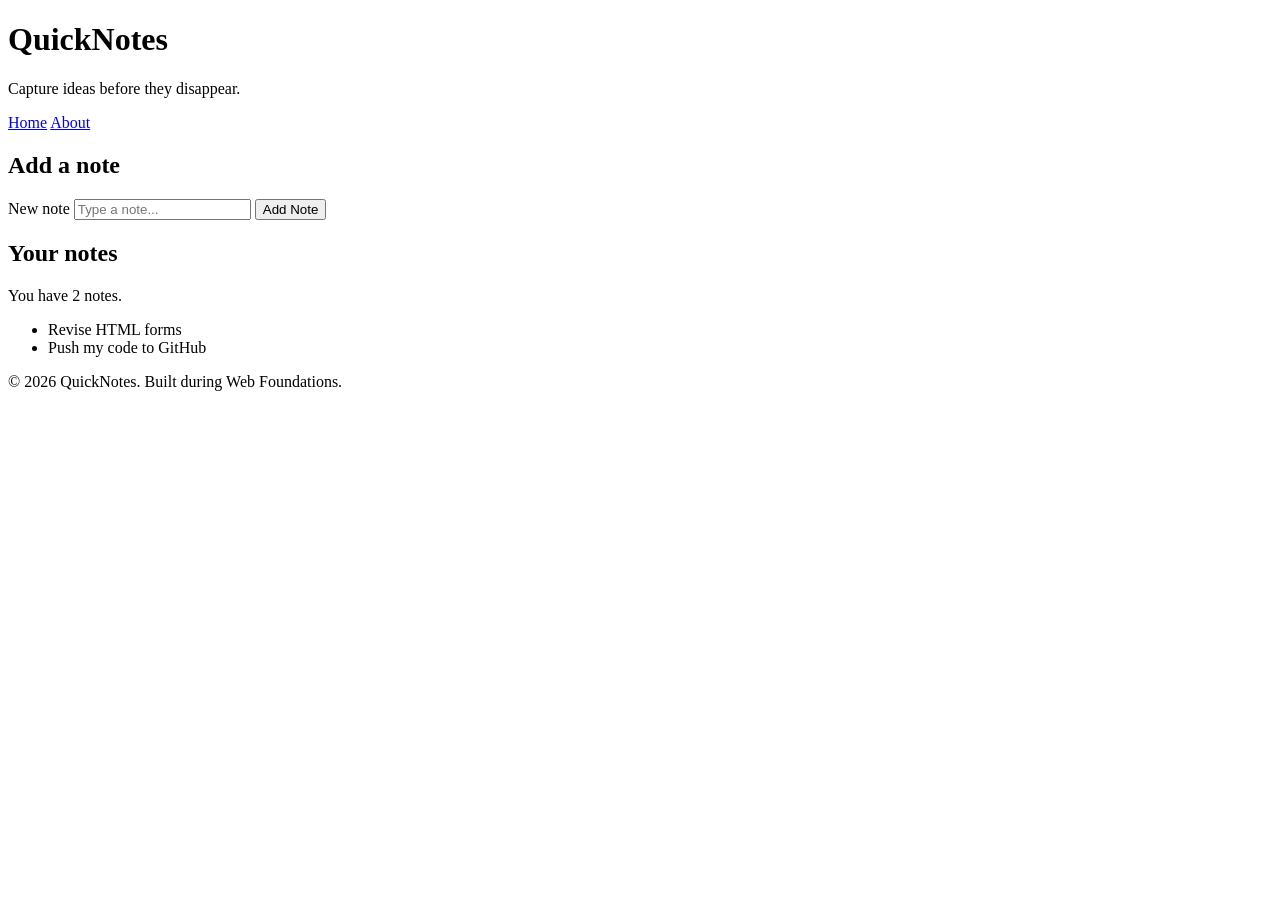
<file: day1/index.html>
<!DOCTYPE html>
<html lang="en">
  <head>
    <meta charset="UTF-8" />
    <meta name="viewport" content="width=device-width, initial-scale=1.0" />
    <title>QuickNotes</title>
  </head>
  <body>
    <header>
      <h1>QuickNotes</h1>
      <p>Capture ideas before they disappear.</p>
      <nav>
        <a href="index.html">Home</a>
        <a href="about.html">About</a>
      </nav>
    </header>
 
    <main>
      <section>
        <h2>Add a note</h2>
        <form id="note-form">
          <label for="note-input">New note</label>
          <input type="text" id="note-input" placeholder="Type a note..." />
          <button type="submit">Add Note</button>
        </form>
      </section>
 
      <section>
        <h2>Your notes</h2>
        <p id="note-count">You have 2 notes.</p>
        <ul id="notes-list">
          <li>Revise HTML forms</li>
          <li>Push my code to GitHub</li>
        </ul>
      </section>
    </main>
 
    <footer>
      <p>&copy; 2026 QuickNotes. Built during Web Foundations.</p>
    </footer>
  </body>
</html>
</file>
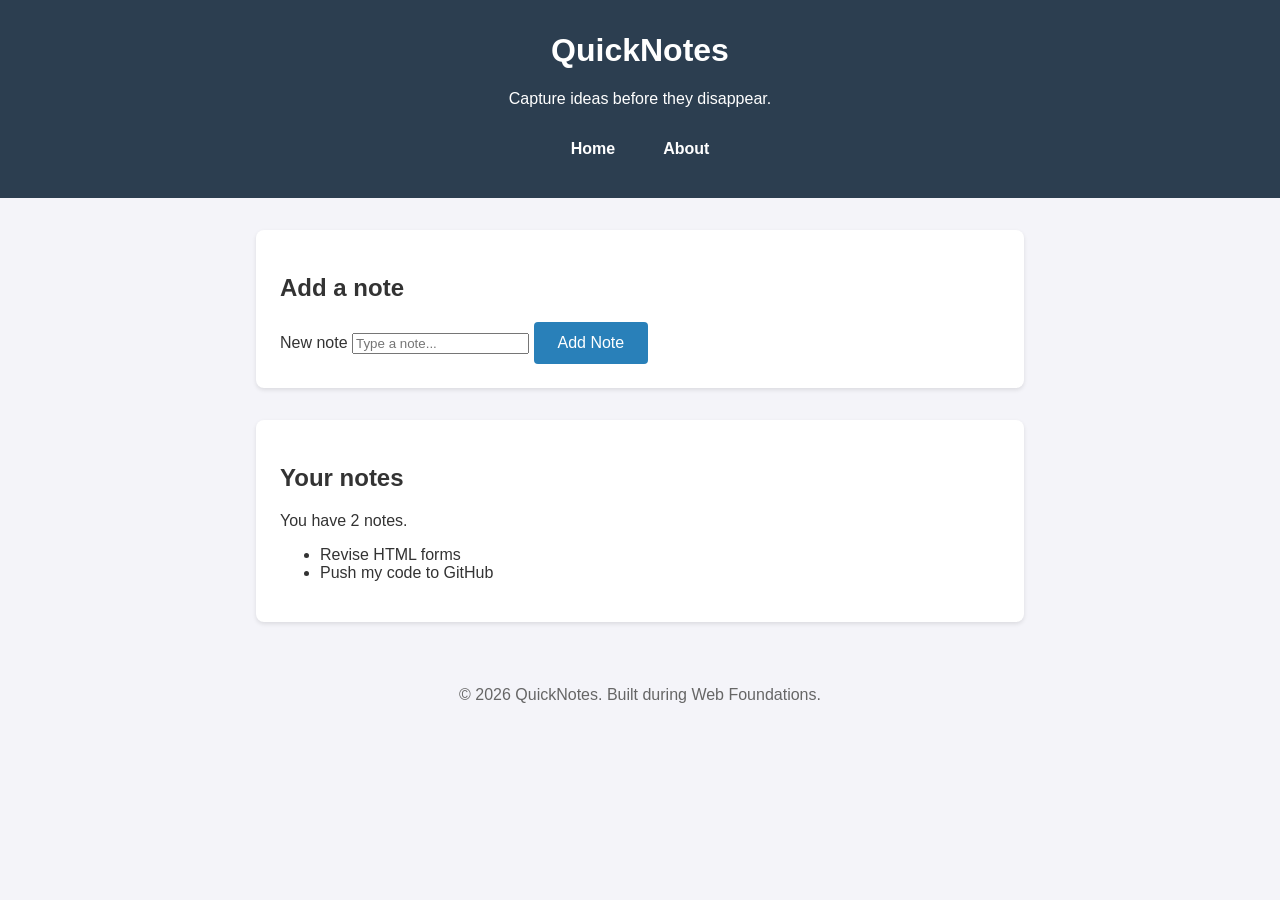
<file: day2/index.html>
<!DOCTYPE html>
<html lang="en">
  <head>
    <meta charset="UTF-8" />
    <meta name="viewport" content="width=device-width, initial-scale=1.0" />
    <title>QuickNotes</title>
    <link rel="stylesheet" href="style.css" />
  </head>
  <body>
    <header>
      <h1>QuickNotes</h1>
      <p>Capture ideas before they disappear.</p>
      <nav>
        <a href="index.html">Home</a>
        <a href="about.html">About</a>
      </nav>
    </header>
 
    <main>
      <section>
        <h2>Add a note</h2>
        <form id="note-form">
          <label for="note-input">New note</label>
          <input type="text" id="note-input" placeholder="Type a note..." />
          <button type="submit">Add Note</button>
        </form>
      </section>
 
      <section>
        <h2>Your notes</h2>
        <p id="note-count">You have 2 notes.</p>
        <ul id="notes-list">
          <li>Revise HTML forms</li>
          <li>Push my code to GitHub</li>
        </ul>
      </section>
    </main>
 
    <footer>
      <p>&copy; 2026 QuickNotes. Built during Web Foundations.</p>
    </footer>
  </body>
</html>
</file>
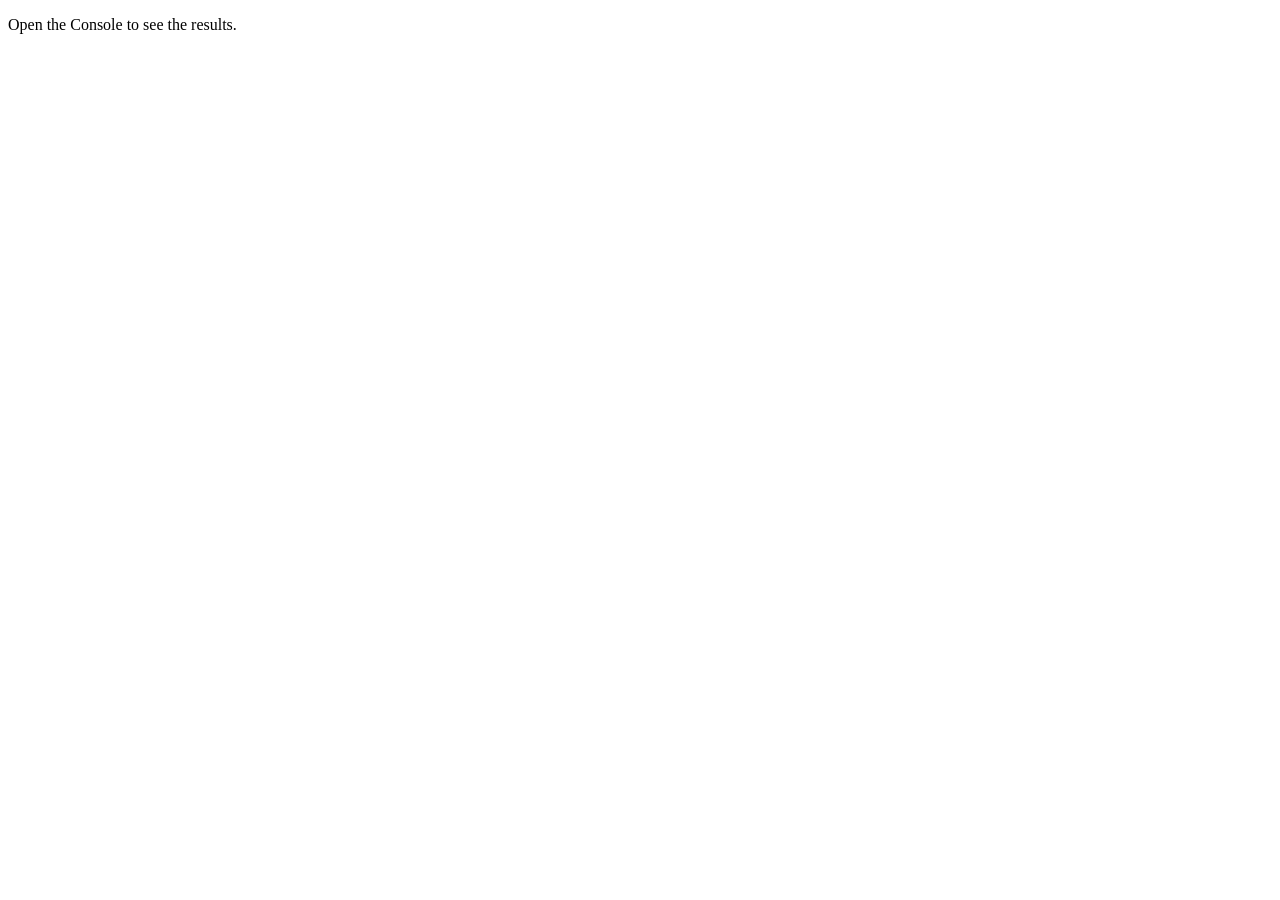
<file: day3/index.html>
<!DOCTYPE html>
<html lang="en">
<head>
    <meta charset="UTF-8">
    <meta name="viewport" content="width=device-width, initial-scale=1.0">
    <title>Notes Toolkit</title>
    <script src="script.js" defer></script>
</head>
<body>
    <p>Open the Console to see the results.</p>
</body>
</html>
</file>
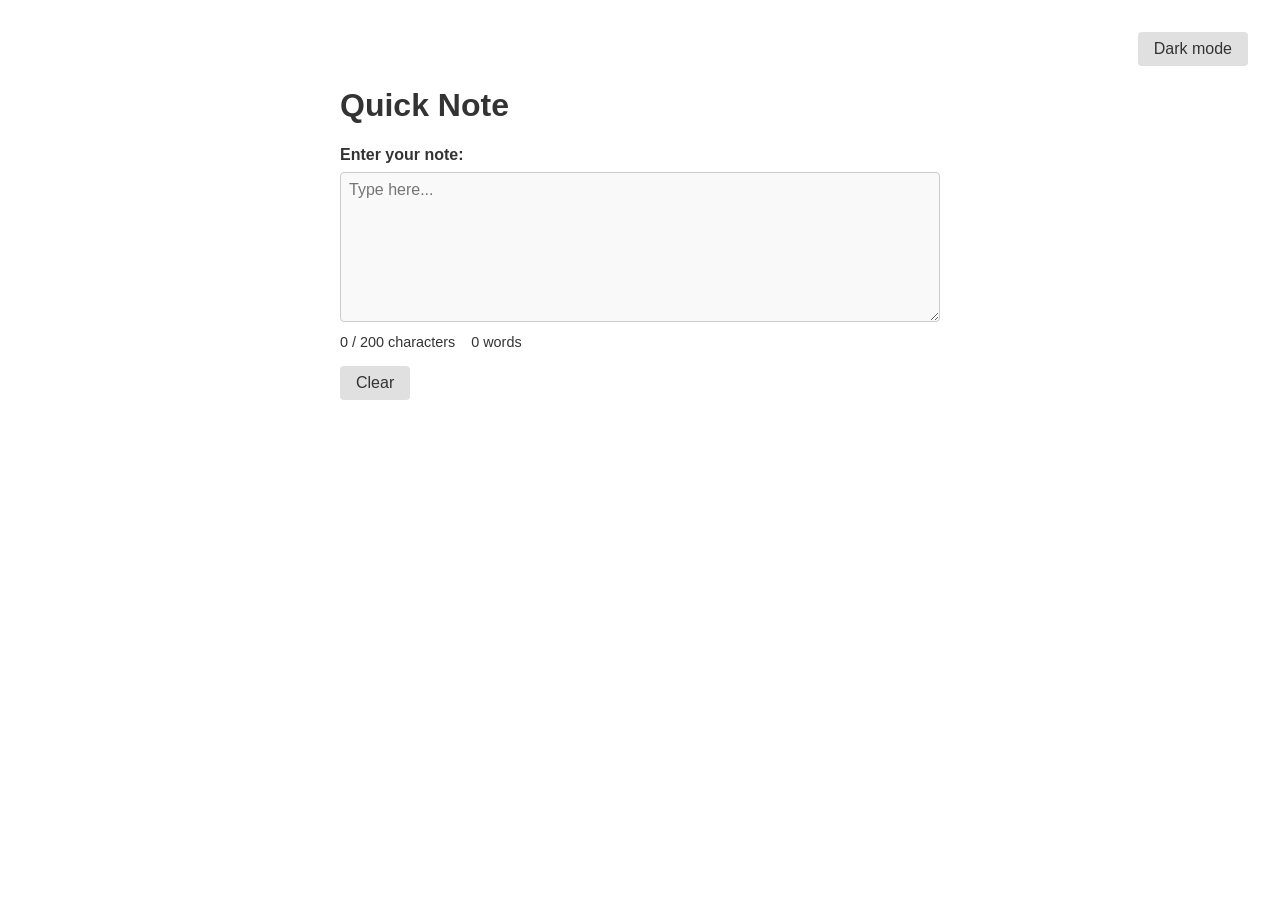
<file: day4/index.html>
<!DOCTYPE html>
<html lang="en">
<head>
    <meta charset="UTF-8">
    <meta name="viewport" content="width=device-width, initial-scale=1.0">
    <title>Day 4 Notes</title>
    <link rel="stylesheet" href="style.css">
    <script src="script.js" defer></script>
</head>
<body>
    <header>
        <button id="theme-toggle">Dark mode</button>
    </header>
    <main>
        <h1>Quick Note</h1>
        <label for="note-text">Enter your note:</label>
        <textarea id="note-text" placeholder="Type here..."></textarea>
        
        <div class="counters">
            <p id="char-count">0 / 200 characters</p>
            <p id="word-count">0 words</p>
        </div>
        
        <button id="clear-btn">Clear</button>
    </main>
</body>
</html>
</file>
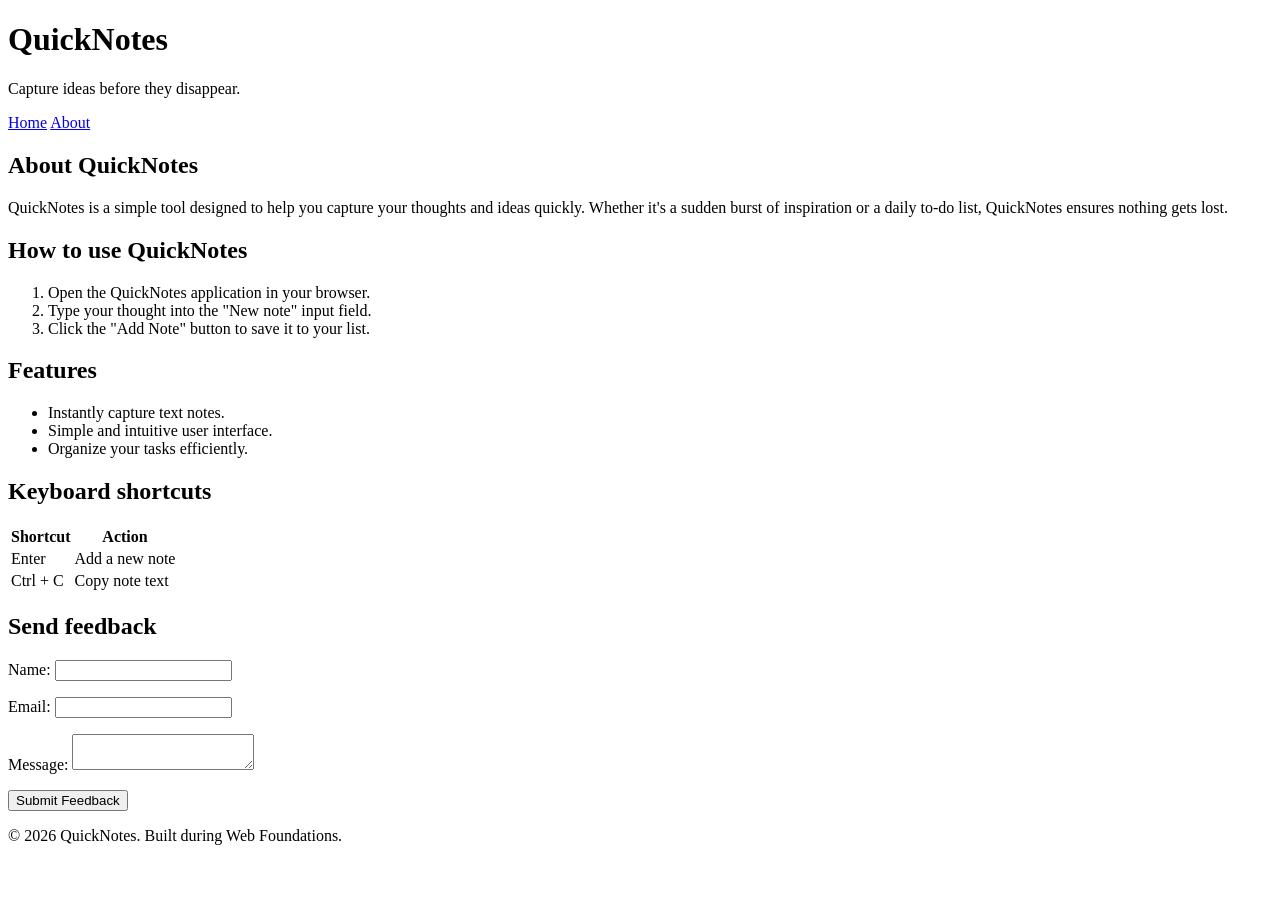
<file: day1/about.html>
<!DOCTYPE html>
<html lang="en">
<head>
    <meta charset="UTF-8" />
    <meta name="viewport" content="width=device-width, initial-scale=1.0" />
    <title>About QuickNotes</title>
</head>
<body>
    <header>
      <h1>QuickNotes</h1>
      <p>Capture ideas before they disappear.</p>
      <nav>
        <a href="index.html">Home</a>
        <a href="about.html">About</a>
      </nav>
    </header>

    <main>
        <h2>About QuickNotes</h2>
        <p>QuickNotes is a simple tool designed to help you capture your thoughts and ideas quickly. Whether it's a sudden burst of inspiration or a daily to-do list, QuickNotes ensures nothing gets lost.</p>

        <section>
            <h2>How to use QuickNotes</h2>
            <ol>
                <li>Open the QuickNotes application in your browser.</li>
                <li>Type your thought into the "New note" input field.</li>
                <li>Click the "Add Note" button to save it to your list.</li>
            </ol>
        </section>

        <section>
            <h2>Features</h2>
            <ul>
                <li>Instantly capture text notes.</li>
                <li>Simple and intuitive user interface.</li>
                <li>Organize your tasks efficiently.</li>
            </ul>
        </section>

        <section>
            <h2>Keyboard shortcuts</h2>
            <table>
                <thead>
                    <tr>
                        <th>Shortcut</th>
                        <th>Action</th>
                    </tr>
                </thead>
                <tbody>
                    <tr>
                        <td>Enter</td>
                        <td>Add a new note</td>
                    </tr>
                    <tr>
                        <td>Ctrl + C</td>
                        <td>Copy note text</td>
                    </tr>
                </tbody>
            </table>
        </section>

        <section>
            <h2>Send feedback</h2>
            <form id="feedback-form" action="#" method="post">
                <p>
                    <label for="name">Name:</label>
                    <input type="text" id="name" name="name" required />
                </p>
                <p>
                    <label for="email">Email:</label>
                    <input type="email" id="email" name="email" required />
                </p>
                <p>
                    <label for="message">Message:</label>
                    <textarea id="message" name="message" required></textarea>
                </p>
                <button type="submit">Submit Feedback</button>
            </form>
        </section>
    </main>

    <footer>
      <p>&copy; 2026 QuickNotes. Built during Web Foundations.</p>
    </footer>
</body>
</html>
</file>
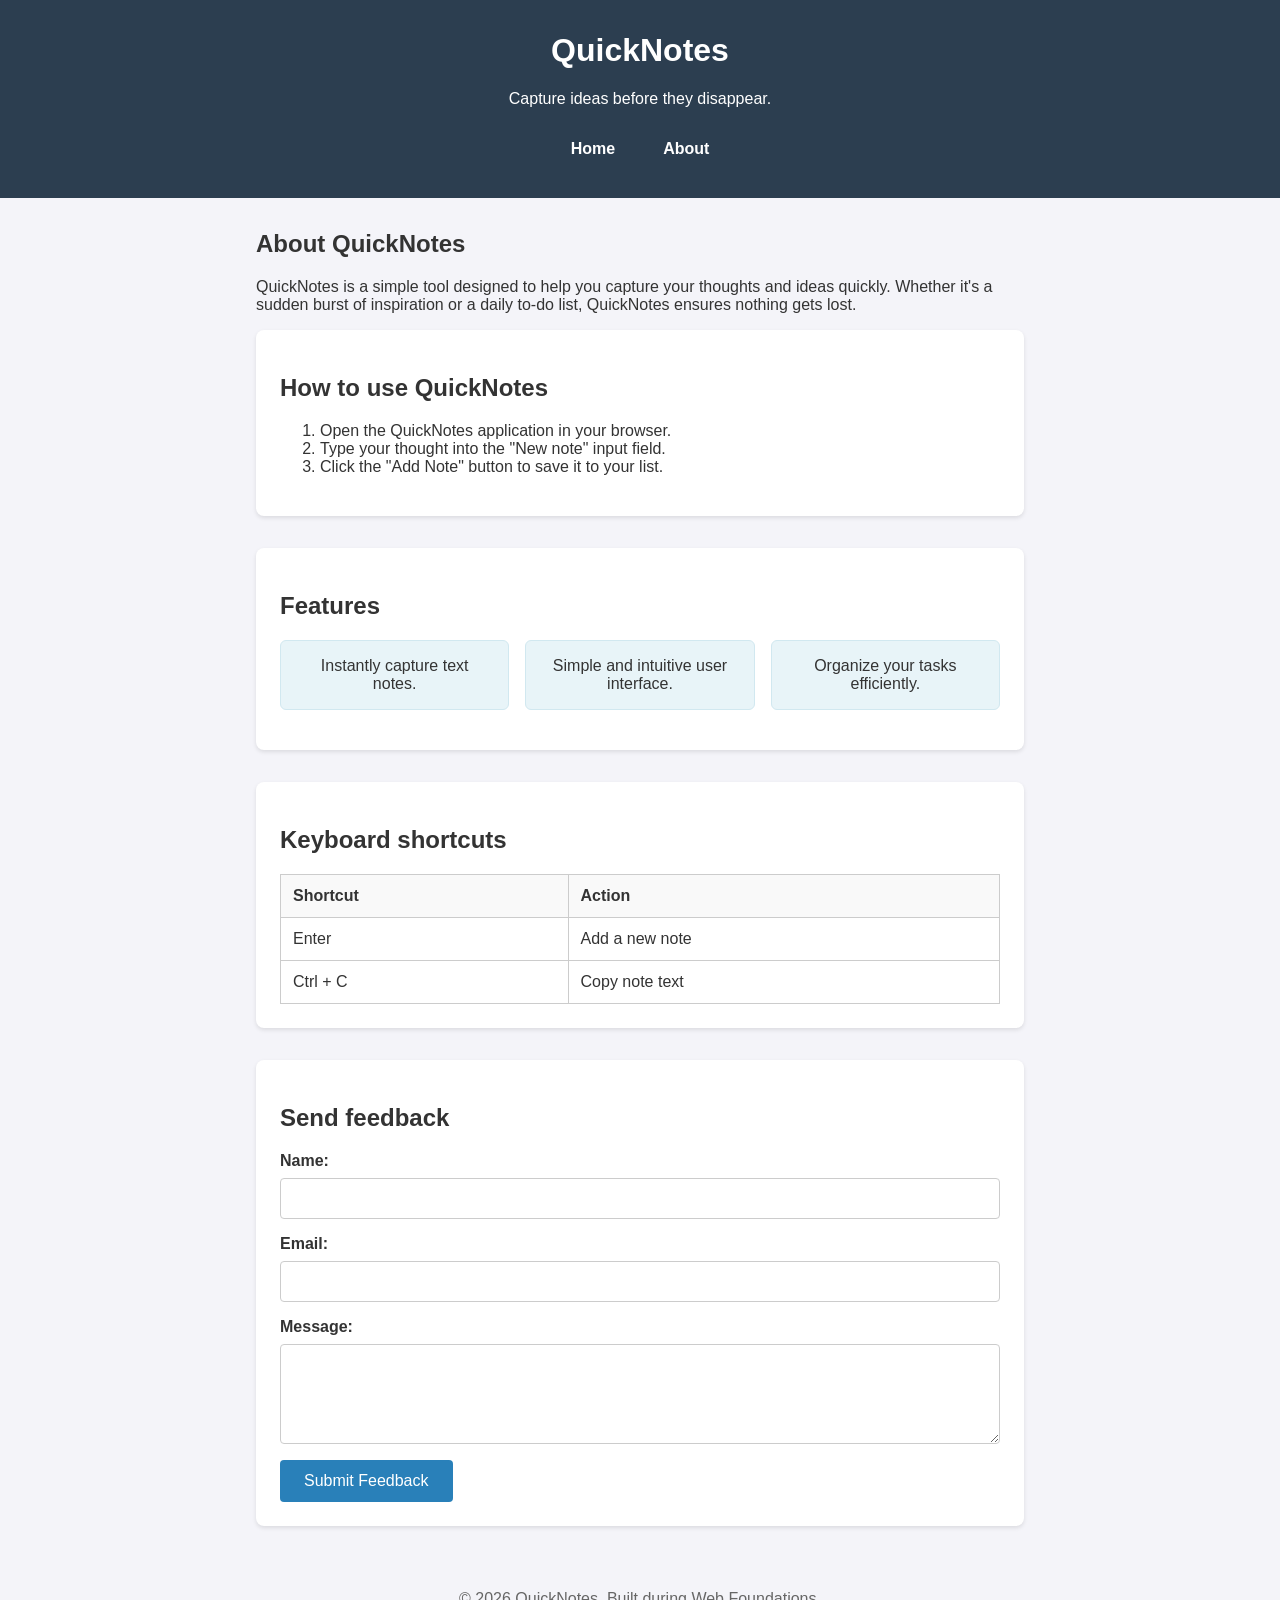
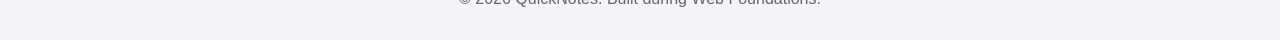
<file: day2/about.html>
<!DOCTYPE html>
<html lang="en">
<head>
    <meta charset="UTF-8" />
    <meta name="viewport" content="width=device-width, initial-scale=1.0" />
    <title>About QuickNotes</title>
    <link rel="stylesheet" href="style.css" />
</head>
<body>
    <header>
      <h1>QuickNotes</h1>
      <p>Capture ideas before they disappear.</p>
      <nav>
        <a href="index.html">Home</a>
        <a href="about.html">About</a>
      </nav>
    </header>

    <main>
        <h2>About QuickNotes</h2>
        <p>QuickNotes is a simple tool designed to help you capture your thoughts and ideas quickly. Whether it's a sudden burst of inspiration or a daily to-do list, QuickNotes ensures nothing gets lost.</p>

        <section>
            <h2>How to use QuickNotes</h2>
            <ol>
                <li>Open the QuickNotes application in your browser.</li>
                <li>Type your thought into the "New note" input field.</li>
                <li>Click the "Add Note" button to save it to your list.</li>
            </ol>
        </section>

        <section>
            <h2>Features</h2>
            <ul class="features">
                <li>Instantly capture text notes.</li>
                <li>Simple and intuitive user interface.</li>
                <li>Organize your tasks efficiently.</li>
            </ul>
        </section>

        <section>
            <h2>Keyboard shortcuts</h2>
            <table>
                <thead>
                    <tr>
                        <th>Shortcut</th>
                        <th>Action</th>
                    </tr>
                </thead>
                <tbody>
                    <tr>
                        <td>Enter</td>
                        <td>Add a new note</td>
                    </tr>
                    <tr>
                        <td>Ctrl + C</td>
                        <td>Copy note text</td>
                    </tr>
                </tbody>
            </table>
        </section>

        <section>
            <h2>Send feedback</h2>
            <form id="feedback-form" action="#" method="post">
                <p>
                    <label for="name">Name:</label>
                    <input type="text" id="name" name="name" required />
                </p>
                <p>
                    <label for="email">Email:</label>
                    <input type="email" id="email" name="email" required />
                </p>
                <p>
                    <label for="message">Message:</label>
                    <textarea id="message" name="message" required></textarea>
                </p>
                <button type="submit">Submit Feedback</button>
            </form>
        </section>
    </main>

    <footer>
      <p>&copy; 2026 QuickNotes. Built during Web Foundations.</p>
    </footer>
</body>
</html>
</file>
<file: day2/style.css>
/* Reset and base styles */
*, *::before, *::after {
    box-sizing: border-box;
}

body {
    margin: 0;
    font-family: sans-serif;
    background-color: #f4f4f9;
    color: #333;
}

/* Header styles */
header {
    background-color: #2c3e50;
    color: #ffffff;
    padding: 2rem;
    text-align: center;
}

header h1 {
    margin-top: 0;
}

header p {
    margin-bottom: 1.5rem;
}

/* Navigation */
nav {
    display: flex;
    justify-content: center;
    gap: 16px;
}

nav a {
    color: #ffffff;
    text-decoration: none;
    font-weight: bold;
    padding: 0.5rem 1rem;
    border-radius: 4px;
    transition: background-color 0.3s ease, color 0.3s ease;
}

nav a:hover {
    background-color: #34495e;
    text-decoration: underline;
}

/* Main content */
main {
    max-width: 800px;
    margin: 2rem auto;
    padding: 0 1rem;
}

section {
    background-color: #ffffff;
    border-radius: 8px;
    padding: 1.5rem;
    margin-bottom: 2rem;
    box-shadow: 0 2px 4px rgba(0,0,0,0.1);
}

/* Features Grid */
.features {
    display: grid;
    grid-template-columns: repeat(auto-fit, minmax(180px, 1fr));
    gap: 1rem;
    list-style: none;
    padding: 0;
}

.features li {
    background-color: #e8f4f8;
    padding: 1rem;
    border-radius: 6px;
    border: 1px solid #d1e8f0;
    text-align: center;
}

/* Table styles */
table {
    width: 100%;
    border-collapse: collapse;
    margin-top: 1rem;
}

table th, table td {
    border: 1px solid #ccc;
    padding: 0.75rem;
    text-align: left;
}

table th {
    background-color: #f9f9f9;
}

/* Feedback Form styles */
#feedback-form p {
    margin-bottom: 1rem;
    display: flex;
    flex-direction: column;
}

#feedback-form label {
    margin-bottom: 0.5rem;
    font-weight: bold;
}

#feedback-form input,
#feedback-form textarea {
    width: 100%;
    padding: 0.75rem;
    border: 1px solid #ccc;
    border-radius: 4px;
    font-family: inherit;
}

#feedback-form textarea {
    resize: vertical;
    min-height: 100px;
}

button {
    background-color: #2980b9;
    color: white;
    border: none;
    padding: 0.75rem 1.5rem;
    border-radius: 4px;
    cursor: pointer;
    font-size: 1rem;
    transition: background-color 0.3s ease;
}

button:hover {
    background-color: #1c5980;
}

/* Footer */
footer {
    text-align: center;
    padding: 1rem;
    margin-top: 2rem;
    color: #666;
}

/* Responsive */
@media (max-width: 600px) {
    header {
        padding: 1rem;
    }
    header h1 {
        font-size: 1.5rem;
    }
}
</file>
<file: day4/style.css>
:root {
    --bg-color: #ffffff;
    --text-color: #333333;
    --btn-bg: #e0e0e0;
    --btn-text: #333333;
    --textarea-bg: #f9f9f9;
    --textarea-border: #cccccc;
}

body.dark {
    --bg-color: #1a1a1a;
    --text-color: #f0f0f0;
    --btn-bg: #444444;
    --btn-text: #f0f0f0;
    --textarea-bg: #333333;
    --textarea-border: #666666;
}

body {
    background-color: var(--bg-color);
    color: var(--text-color);
    font-family: sans-serif;
    margin: 0;
    padding: 2rem;
    transition: background-color 0.3s, color 0.3s;
}

header {
    display: flex;
    justify-content: flex-end;
    margin-bottom: 1rem;
}

main {
    max-width: 600px;
    margin: 0 auto;
}

label {
    display: block;
    margin-bottom: 0.5rem;
    font-weight: bold;
}

textarea {
    width: 100%;
    height: 150px;
    background-color: var(--textarea-bg);
    color: var(--text-color);
    border: 1px solid var(--textarea-border);
    padding: 0.5rem;
    border-radius: 4px;
    resize: vertical;
    font-family: inherit;
    font-size: 1rem;
    box-sizing: border-box;
}

.counters {
    display: flex;
    gap: 1rem;
    margin: 0.5rem 0 1rem;
    font-size: 0.9rem;
}

.counters p {
    margin: 0;
}

button {
    background-color: var(--btn-bg);
    color: var(--btn-text);
    border: none;
    padding: 0.5rem 1rem;
    border-radius: 4px;
    cursor: pointer;
    font-size: 1rem;
    transition: background-color 0.3s;
}

button:hover {
    opacity: 0.9;
}

/* Character counter classes */
.warning {
    color: orange;
}

.over {
    color: red;
    font-weight: bold;
}
</file>
